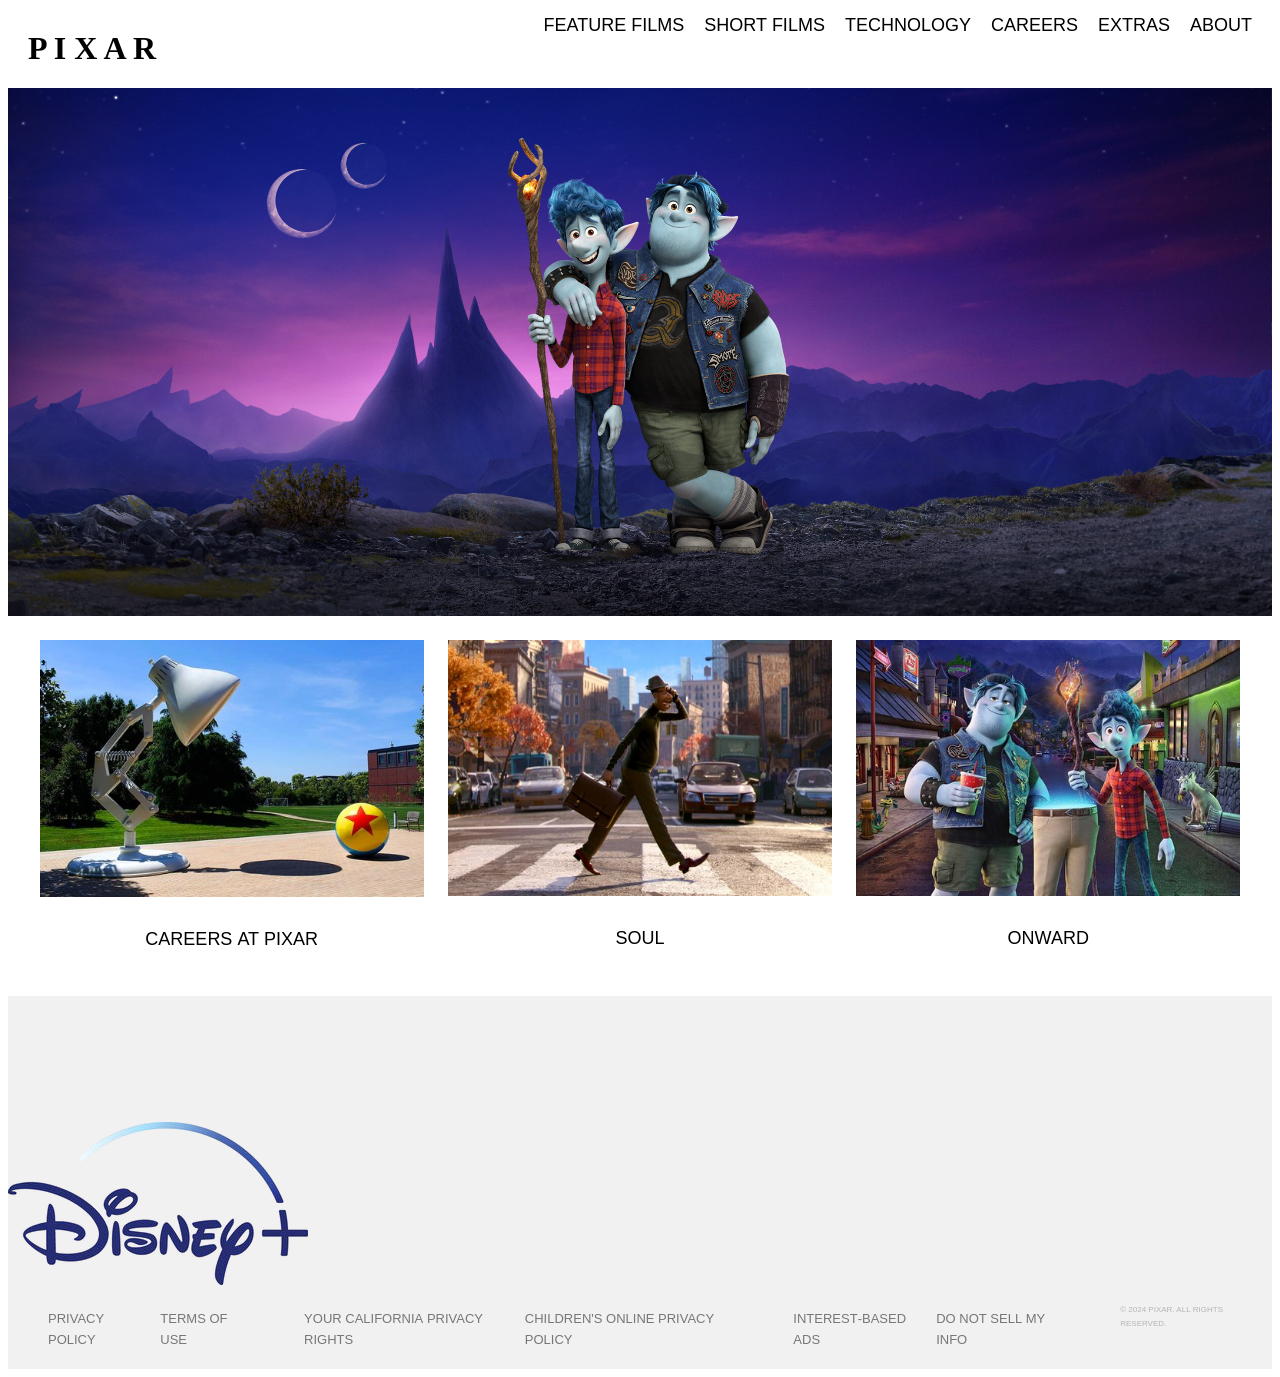
<file: pixar.html>
<!doctype html>
<html>
 <head>
     <meta charset="utf-8">
     <title>Pixar</title>
     <link rel="stylesheet" href="pixar.css">
 </head>
<body>
    <header class="capcalera">
        <h1 class="pixar">P I X A R</h1>
        <nav class="nav1">
            <ul class="llista1">
                <li>Feature Films</li>
                <li>Short Films</li>
                <li>Technology</li>
                <li>Careers</li>
                <li>Extras</li>
                <li>About</li>
            </ul>
        </nav>
    </header>
    <section>
            <img src="img/onward_back_2019.jpg" width="100%">
    </section>
    <section class="centrar">
        <div id="primera">
            <img src="img/image-asset.jpeg">
            <p class="lletres1">Careers at pixar</p>
        </div>
        <div id="segona">
            <img src="img/soul_home_lower.jpg">
            <p class="lletres1">Soul</p>
        </div>
        <div id="tercera">
            <img src="img/onward2.jpg">
            <p class="lletres1">Onward</p>
        </div>
    </section>
    <section class="ending">
        <div>
            <img class="disney" src="img/DISNEY+_LOGO_STANDALONE_02_ALT_FC_RGB-removebg-preview.png">
        </div>
        <div class="nav2">
            <ul class="llista1">
                <li>
                    <p class="lletres2">Privacy Policy</p>
                </li>
            <li>
                <p class="lletres2">Terms of Use</p>
            </li>
         </ul>
         <ul class="llista1">
            <li>
                <p class="lletres2">Your California Privacy Rights</p>
            </li>
            <li>
                <p class="lletres2">Children's Online Privacy Policy</p>
            </li>
         </ul>
         <ul class="llista1">
            <li>
                <p class="lletres2">Interest-Based Ads</p>
            </li>
            <li>
                <p class="lletres2">Do Not Sell My Info</p>
            </li>
         </ul>
         <ul class="llista1">
            <li>
                <p class="lletres3">© 2024 Pixar. All Rights Reserved.</p>
            </li>
         </ul>
        </div>
    </section>
</body>
</html>
</file>
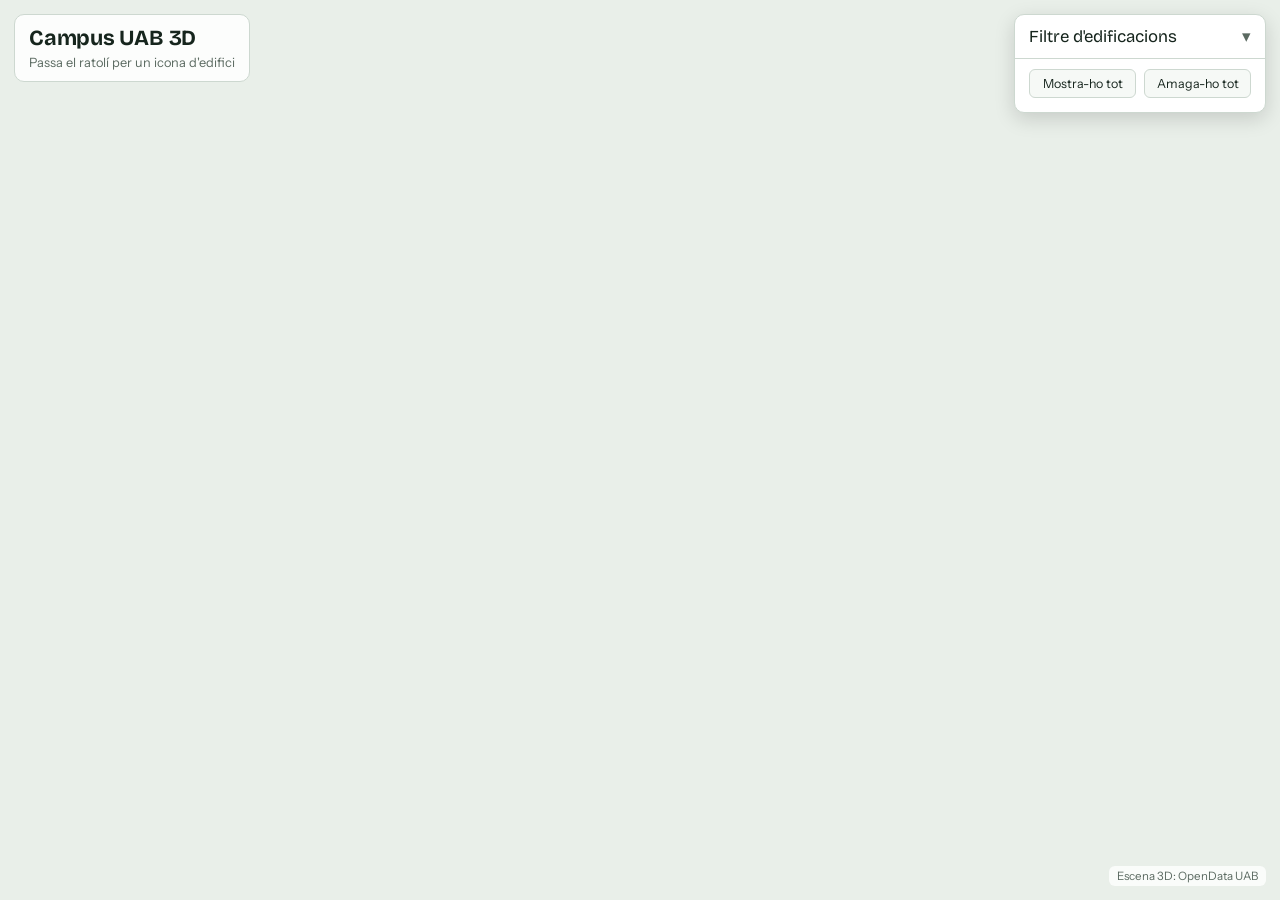
<file: uab-arcgis-filtre.html>
<!doctype html>
<html lang="ca">
<head>
<meta charset="utf-8">
<meta name="viewport" content="width=device-width, initial-scale=1">
<title>Campus UAB 3D</title>
<link rel="stylesheet" href="https://js.arcgis.com/4.30/esri/themes/light/main.css">
<link rel="stylesheet" href="https://fonts.googleapis.com/css2?family=Bricolage+Grotesque:opsz,wght@12..96,700&family=Instrument+Sans:wght@400;500;600&display=swap">
<style>
  :root {
    --fg: #16251d; --muted: #5b6a61; --accent: #0b7a4b; --panel: #ffffff; --line: #cdd8d0;
    --font-display: "Bricolage Grotesque", "Trebuchet MS", sans-serif;
    --font-body: "Instrument Sans", system-ui, -apple-system, "Segoe UI", sans-serif;
  }
  html, body { height: 100%; margin: 0; }
  body { font-family: var(--font-body); color: var(--fg); background: #e9efe9; overflow: hidden; }
  #view { position: absolute; inset: 0; }

  .title {
    position: absolute; top: 14px; left: 14px; z-index: 5; pointer-events: none;
    background: rgba(255,255,255,.88); border: 1px solid var(--line); border-radius: 10px;
    padding: 10px 14px; max-width: calc(100vw - 300px);
  }
  .title h1 { margin: 0; font-family: var(--font-display); font-size: 1.35rem; letter-spacing: -0.01em; }
  .title span { font-size: .8rem; color: var(--muted); }

  .tip {
    position: absolute; z-index: 10; width: 260px; pointer-events: none;
    background: var(--panel); border: 1px solid var(--line); border-radius: 10px;
    padding: 14px 16px 16px; box-shadow: 0 10px 28px rgba(0,0,0,.25);
    display: flex; flex-direction: column; gap: 8px;
  }
  .tip[hidden] { display: none; }
  .kind { font-size: .68rem; font-weight: 600; letter-spacing: .08em; text-transform: uppercase; color: var(--accent); }
  .tip h2 { margin: 0; font-family: var(--font-display); font-size: 1.05rem; line-height: 1.25; }
  .desc { margin: 0; min-height: 4.5em; padding-top: 8px; border-top: 1px solid var(--line); font-size: .85rem; line-height: 1.5; }
  .desc:empty::before { content: "Descripció pendent."; color: var(--muted); font-style: italic; }

  .warn {
    position: absolute; z-index: 6; left: 14px; bottom: 14px; right: 14px; max-width: 520px;
    background: #fff3cd; color: #5c4400; border: 1px solid #e6cf84; border-radius: 8px;
    padding: 8px 12px; font-size: .82rem;
  }
  .warn[hidden] { display: none; }

  /* Filtre d'edificacions (dreta) */
  .filter {
    position: absolute; z-index: 6; top: 14px; right: 14px; width: 250px; max-width: calc(100vw - 28px);
    background: var(--panel); border: 1px solid var(--line); border-radius: 10px;
    box-shadow: 0 6px 20px rgba(0,0,0,.15); font-size: .88rem;
  }
  .filter summary {
    display: flex; justify-content: space-between; align-items: center; cursor: pointer; list-style: none;
    padding: 11px 14px; font-family: var(--font-display); font-size: 1.05rem;
  }
  .filter summary::-webkit-details-marker { display: none; }
  .filter summary::after { content: "▾"; color: var(--muted); transition: transform .15s; }
  .filter:not([open]) summary::after { transform: rotate(-90deg); }
  .filter-body { padding: 4px 14px 14px; border-top: 1px solid var(--line); }
  .frow { display: flex; align-items: center; gap: 10px; padding: 8px 0; cursor: pointer; }
  .frow input { width: 18px; height: 18px; margin: 0; flex: none; }
  .frow .dot { width: 12px; height: 12px; border-radius: 50%; flex: none; box-shadow: 0 0 0 2px #fff, 0 0 0 3px var(--line); }
  .frow .fname { flex: 1; }
  .frow .fcount { color: var(--muted); font-size: .78rem; font-variant-numeric: tabular-nums; }
  .fbtns { display: flex; gap: 8px; margin-top: 6px; }
  .fbtns button {
    flex: 1; font: inherit; font-size: .78rem; cursor: pointer; padding: 6px 8px;
    border: 1px solid var(--line); background: #f6f9f6; border-radius: 6px; color: var(--fg);
  }
  .fbtns button:hover { background: #eaf1ea; }

  .edit {
    position: absolute; z-index: 6; top: 14px; right: 278px; width: 300px; max-width: calc(100vw - 300px);
    background: var(--panel); border: 1px solid var(--line); border-radius: 10px;
    padding: 12px; display: flex; flex-direction: column; gap: 8px; font-size: .82rem;
  }
  .edit[hidden] { display: none; }
  .edit select, .edit textarea, .edit button { font: inherit; }
  .edit textarea { height: 110px; resize: vertical; }
  .edit button { cursor: pointer; padding: 6px 10px; }
  @media (max-width: 760px) {
    .title { max-width: calc(100vw - 100px); }
    .edit { top: auto; bottom: 60px; right: 14px; max-width: calc(100vw - 28px); }
  }

  .credit {
    position: absolute; z-index: 5; right: 14px; bottom: 14px; font-size: .72rem; color: var(--muted);
    background: rgba(255,255,255,.8); padding: 3px 8px; border-radius: 6px; pointer-events: none;
  }
</style>
</head>
<body>
<div id="view"></div>
<div class="title"><h1>Campus UAB 3D</h1><span>Passa el ratolí per un icona d'edifici</span></div>
<div id="tip" class="tip" hidden>
  <span class="kind" id="tip-kind"></span>
  <h2 id="tip-name"></h2>
  <p class="desc" id="tip-desc"></p>
</div>
<div id="warn" class="warn" hidden></div>

<details id="filter" class="filter" open>
  <summary>Filtre d'edificacions</summary>
  <div class="filter-body">
    <div id="filter-list"></div>
    <div class="fbtns">
      <button type="button" id="f-all">Mostra-ho tot</button>
      <button type="button" id="f-none">Amaga-ho tot</button>
    </div>
  </div>
</details>

<div id="edit" class="edit" hidden>
  <strong>Mode edició de posicions</strong>
  <span>Tria un element i fes clic al mapa on ha d'anar. Després copia el text de sota.</span>
  <select id="edit-select"></select>
  <textarea id="edit-out" readonly></textarea>
  <button id="edit-copy" type="button">Copia les coordenades</button>
</div>
<div class="credit">Escena 3D: OpenData UAB</div>

<script src="https://js.arcgis.com/4.30/"></script>
<script>
require(["esri/WebScene", "esri/Map", "esri/views/SceneView", "esri/layers/GraphicsLayer", "esri/Graphic"],
function (WebScene, EsriMap, SceneView, GraphicsLayer, Graphic) {

  /* ---------------------------------------------------------------
     CONFIGURACIÓ
  --------------------------------------------------------------- */
  var SCENE_ITEM_ID = "ec29cf29463f4f70957b0f94a0befb57"; // Escena Base 3D Campus UAB

  // POSICIONS PROVISIONALS. Obre aquest fitxer amb #editar al final de la URL
  // per situar cada element (facultats, pàrquings, bars) al seu lloc real.
  var CENTRE = { lat: 41.4990, lon: 2.1093 };
  function at(dx, dy) { // metres cap a l'est i cap al nord des del centre
    return { lon: +(CENTRE.lon + dx / 83400).toFixed(6), lat: +(CENTRE.lat + dy / 111000).toFixed(6) };
  }

  /* Tipus d'edificació: etiqueta del filtre, color, mida i dibuix de la icona */
  var TYPES = {
    faculty: { label: "Facultats i escoles", color: "#0b7a4b", size: 38,
      glyph: '<path d="M4 21V6l8-3 8 3v15"/><path d="M2 21h20"/><path d="M8.5 9h1.5M14 9h1.5M8.5 13h1.5M14 13h1.5"/><path d="M10.5 21v-4h3v4"/>' },
    parking: { label: "Pàrquings", kind: "Pàrquing", color: "#2f5d9e", size: 32,
      glyph: '<rect width="18" height="18" x="3" y="3" rx="2"/><path d="M9 17V7h4a3 3 0 0 1 0 6H9"/>' },
    bar: { label: "Bars i cafeteries", kind: "Bar", color: "#c2410c", size: 32,
      glyph: '<path d="M17 8h1a4 4 0 1 1 0 8h-1"/><path d="M3 8h14v9a4 4 0 0 1-4 4H7a4 4 0 0 1-4-4Z"/><path d="M6 2v2M10 2v2M14 2v2"/>' }
  };

  var ITEMS = [];
  function add(type, id, name, dx, dy, kind) {
    ITEMS.push({ id: id, type: type, name: name, kind: kind || TYPES[type].kind, desc: "", pos: at(dx, dy) });
  }

  // Facultats
  add("faculty", "ciencies",    "Facultat de Ciències",                            -240,  120, "Facultat");
  add("faculty", "biociencies", "Facultat de Biociències",                         -150,  120, "Facultat");
  add("faculty", "medicina",    "Facultat de Medicina",                             -40,  120, "Facultat");
  add("faculty", "veterinaria", "Facultat de Veterinària",                           80,  120, "Facultat");
  add("faculty", "enginyeria",  "Escola d'Enginyeria",                              190,  120, "Escola");
  add("faculty", "filosofia",   "Facultat de Filosofia i Lletres",                 -240, -110, "Facultat");
  add("faculty", "psicologia",  "Facultat de Psicologia",                          -150, -110, "Facultat");
  add("faculty", "educacio",    "Facultat de Ciències de l'Educació",               -50, -110, "Facultat");
  add("faculty", "traduccio",   "Facultat de Traducció i d'Interpretació",           60, -110, "Facultat");
  add("faculty", "comunicacio", "Facultat de Ciències de la Comunicació",           170, -110, "Facultat");
  add("faculty", "dret",        "Facultat de Dret",                                -330,    0, "Facultat");
  add("faculty", "economia",    "Facultat d'Economia i Empresa",                    300,  100, "Facultat");
  add("faculty", "politiques",  "Facultat de Ciències Polítiques i de Sociologia", 300, -100, "Facultat");

  // Pàrquings (posicions i noms provisionals)
  add("parking", "pk-nord",    "Pàrquing Nord",    0,    230);
  add("parking", "pk-sud",     "Pàrquing Sud",     0,   -230);
  add("parking", "pk-est",     "Pàrquing Est",     400,    0);
  add("parking", "pk-oest",    "Pàrquing Oest",   -430,    0);
  add("parking", "pk-central", "Pàrquing Central", 120,   10);

  // Bars i cafeteries (posicions i noms provisionals)
  add("bar", "bar-ciencies",   "Bar de Ciències",    -195,   80);
  add("bar", "bar-medicina",   "Bar de Medicina",       5,   80);
  add("bar", "bar-enginyeria", "Bar d'Enginyeria",    150,   80);
  add("bar", "bar-lletres",    "Bar de Lletres",     -195,  -75);
  add("bar", "bar-comunicacio","Bar de Comunicació",  130,  -75);
  add("bar", "bar-placa",      "Cafeteria de la Plaça", 0,     0);

  /* ---------------------------------------------------------------
     Icones d'edifici (SVG), una per tipus
  --------------------------------------------------------------- */
  function iconFor(t) {
    var svg = '<svg xmlns="http://www.w3.org/2000/svg" width="64" height="64" viewBox="0 0 64 64">' +
      '<circle cx="32" cy="32" r="29" fill="' + t.color + '" stroke="#ffffff" stroke-width="4"/>' +
      '<g transform="translate(14 14) scale(1.5)" fill="none" stroke="#ffffff" stroke-width="1.8" stroke-linecap="round" stroke-linejoin="round">' +
      t.glyph + '</g></svg>';
    return "data:image/svg+xml;charset=utf-8," + encodeURIComponent(svg);
  }

  var layer = new GraphicsLayer({ elevationInfo: { mode: "relative-to-scene" } });
  var byId = {};

  ITEMS.forEach(function (f) {
    var t = TYPES[f.type];
    if (!t.href) t.href = iconFor(t);
    var g = new Graphic({
      geometry: { type: "point", longitude: f.pos.lon, latitude: f.pos.lat, z: 0 },
      symbol: {
        type: "point-3d",
        symbolLayers: [{ type: "icon", resource: { href: t.href }, size: t.size, anchor: "bottom" }],
        verticalOffset: { screenLength: 46, maxWorldLength: 250, minWorldLength: 12 },
        callout: { type: "line", size: 1.5, color: t.color, border: { color: [255, 255, 255] } }
      },
      attributes: { id: f.id }
    });
    layer.add(g);
    byId[f.id] = { f: f, g: g };
  });

  /* ---------------------------------------------------------------
     Vista 3D: escena original d'OpenData UAB (amb mapa base de reserva)
  --------------------------------------------------------------- */
  var view;
  var tip = document.getElementById("tip");
  var warn = document.getElementById("warn");
  var editMode = location.hash === "#editar";
  window.addEventListener("hashchange", function () { location.reload(); });

  function start(map, isFallback) {
    var opts = { container: "view", map: map, qualityProfile: "medium" };
    if (isFallback) {
      opts.camera = { position: { longitude: CENTRE.lon, latitude: CENTRE.lat - 0.007, z: 900 }, tilt: 62, heading: 0 };
      warn.hidden = false;
      warn.textContent = "No s'ha pogut carregar l'escena 3D de la UAB; es mostra un mapa base de reserva.";
    }
    view = new SceneView(opts);
    map.add(layer);
    view.when(function () { wire(); });
  }

  var scene = new WebScene({ portalItem: { id: SCENE_ITEM_ID } });
  scene.load().then(function () { start(scene, false); })
    .catch(function () { start(new EsriMap({ basemap: "satellite", ground: "world-elevation" }), true); });

  /* ---------------------------------------------------------------
     Desplegable en passar el ratolí (o tocar en mòbil)
  --------------------------------------------------------------- */
  function showTip(f, x, y) {
    var kind = document.getElementById("tip-kind");
    kind.textContent = f.kind;
    kind.style.color = TYPES[f.type].color;
    document.getElementById("tip-name").textContent = f.name;
    document.getElementById("tip-desc").textContent = f.desc || "";
    tip.hidden = false;
    var w = 260, h = tip.offsetHeight || 170;
    var vw = window.innerWidth, vh = window.innerHeight;
    var left = Math.min(Math.max(x - w / 2, 10), vw - w - 10);
    var top = y + 22;
    if (top + h > vh - 10) top = Math.max(10, y - h - 50);
    tip.style.left = left + "px";
    tip.style.top = top + "px";
  }
  function hideTip() { tip.hidden = true; }

  function hitItem(e) {
    return view.hitTest(e, { include: layer }).then(function (r) {
      var hit = r.results.filter(function (x) { return x.graphic && x.graphic.layer === layer; })[0];
      return hit ? byId[hit.graphic.attributes.id].f : null;
    });
  }

  var pinned = false;
  function wire() {
    view.on("pointer-move", function (e) {
      if (editMode || pinned) return;
      hitItem(e).then(function (f) {
        if (f) { view.container.style.cursor = "pointer"; showTip(f, e.x, e.y); }
        else { view.container.style.cursor = "default"; hideTip(); }
      });
    });
    view.on("click", function (e) {
      if (editMode) { place(e); return; }
      hitItem(e).then(function (f) {
        if (f) { pinned = true; showTip(f, e.x, e.y); }
        else { pinned = false; hideTip(); }
      });
    });
  }

  /* ---------------------------------------------------------------
     Filtre d'edificacions (panell dret)
  --------------------------------------------------------------- */
  var shown = {}, boxes = {};
  var filterEl = document.getElementById("filter");
  var filterList = document.getElementById("filter-list");
  if (window.innerWidth < 700) filterEl.open = false;

  Object.keys(TYPES).forEach(function (k) {
    var t = TYPES[k];
    var n = ITEMS.filter(function (f) { return f.type === k; }).length;
    var row = document.createElement("label");
    row.className = "frow";
    row.innerHTML = '<input type="checkbox" checked><span class="dot"></span><span class="fname"></span><span class="fcount">' + n + '</span>';
    var box = row.querySelector("input");
    box.style.accentColor = t.color;
    row.querySelector(".dot").style.background = t.color;
    row.querySelector(".fname").textContent = t.label;
    box.addEventListener("change", function () { shown[k] = box.checked; applyFilter(); });
    filterList.appendChild(row);
    shown[k] = true;
    boxes[k] = box;
  });

  function applyFilter() {
    ITEMS.forEach(function (f) { byId[f.id].g.visible = shown[f.type]; });
    pinned = false;
    hideTip();
  }
  function setAll(v) {
    Object.keys(boxes).forEach(function (k) { boxes[k].checked = v; shown[k] = v; });
    applyFilter();
  }
  document.getElementById("f-all").addEventListener("click", function () { setAll(true); });
  document.getElementById("f-none").addEventListener("click", function () { setAll(false); });

  /* ---------------------------------------------------------------
     Mode edició (#editar): situar cada element fent clic al mapa
  --------------------------------------------------------------- */
  if (editMode) {
    var panel = document.getElementById("edit");
    var sel = document.getElementById("edit-select");
    var out = document.getElementById("edit-out");
    panel.hidden = false;
    Object.keys(TYPES).forEach(function (k) {
      var og = document.createElement("optgroup");
      og.label = TYPES[k].label;
      ITEMS.forEach(function (f) {
        if (f.type !== k) return;
        var o = document.createElement("option"); o.value = f.id; o.textContent = f.name; og.appendChild(o);
      });
      sel.appendChild(og);
    });
    document.getElementById("edit-copy").addEventListener("click", function () {
      out.select();
      try { navigator.clipboard.writeText(out.value); } catch (err) { document.execCommand("copy"); }
    });
  }
  function refreshOut() {
    var rows = ITEMS.map(function (f) {
      return '{ id: "' + f.id + '", lon: ' + f.pos.lon + ", lat: " + f.pos.lat + " }";
    });
    document.getElementById("edit-out").value = rows.join(",\n");
  }
  function place(e) {
    var p = view.toMap(e);
    if (!p) return;
    var id = document.getElementById("edit-select").value;
    var item = byId[id];
    item.f.pos = { lon: +p.longitude.toFixed(6), lat: +p.latitude.toFixed(6) };
    item.g.geometry = { type: "point", longitude: item.f.pos.lon, latitude: item.f.pos.lat, z: 0 };
    refreshOut();
  }
  if (editMode) refreshOut();
});
</script>
</body>
</html>
</file>
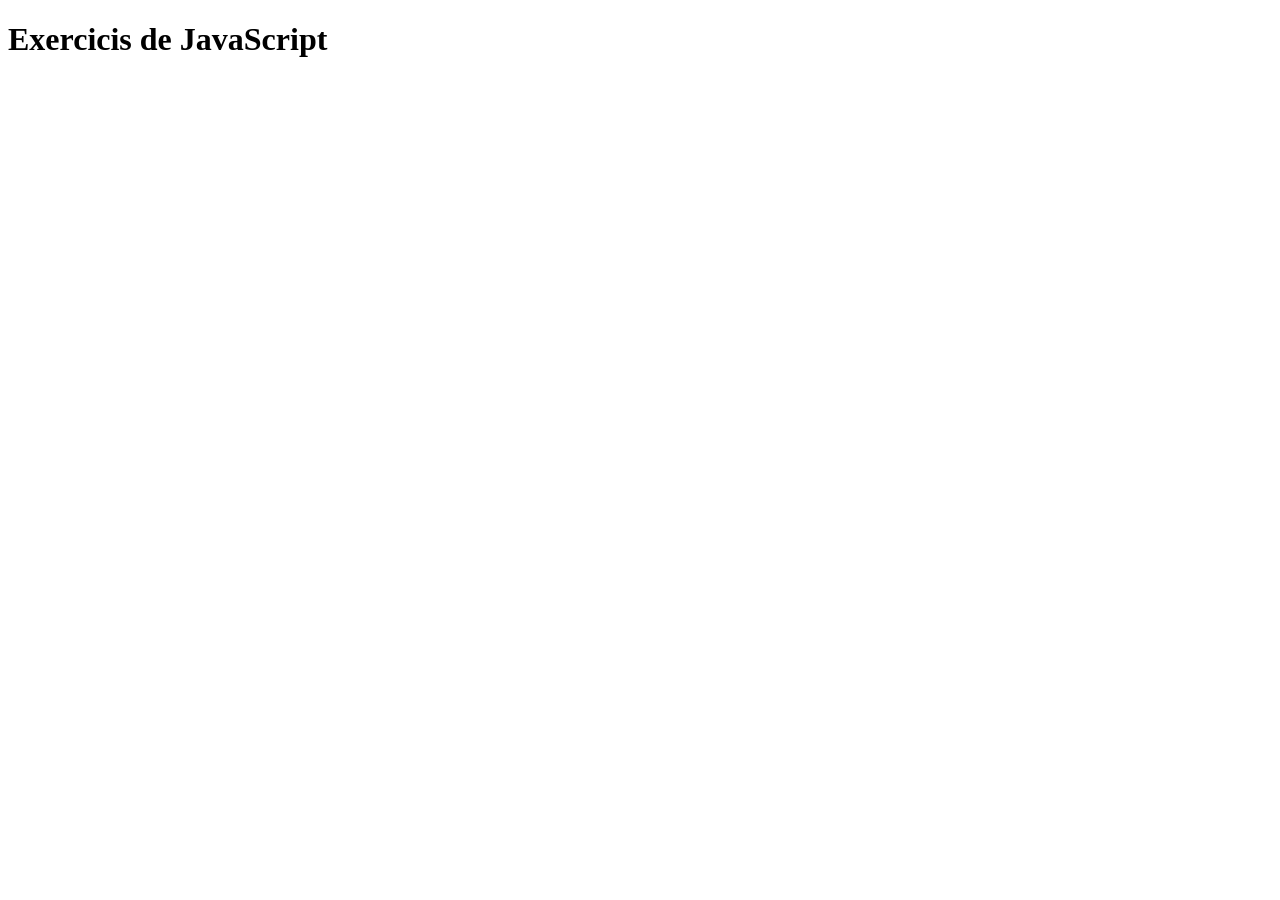
<file: setmana4/exercicis_javascript.html>
<!DOCTYPE html>
<html lang="en">
<head>
    <meta charset="UTF-8">
    <meta name="viewport" content="width=device-width, initial-scale=1.0">
    <title>Exercicis JavaScript</title>
</head>
<body>
    <h1>Exercicis de JavaScript</h1>
    <script src="exercicis_javascrit.js">

    </script>
</body>
</html>
</file>
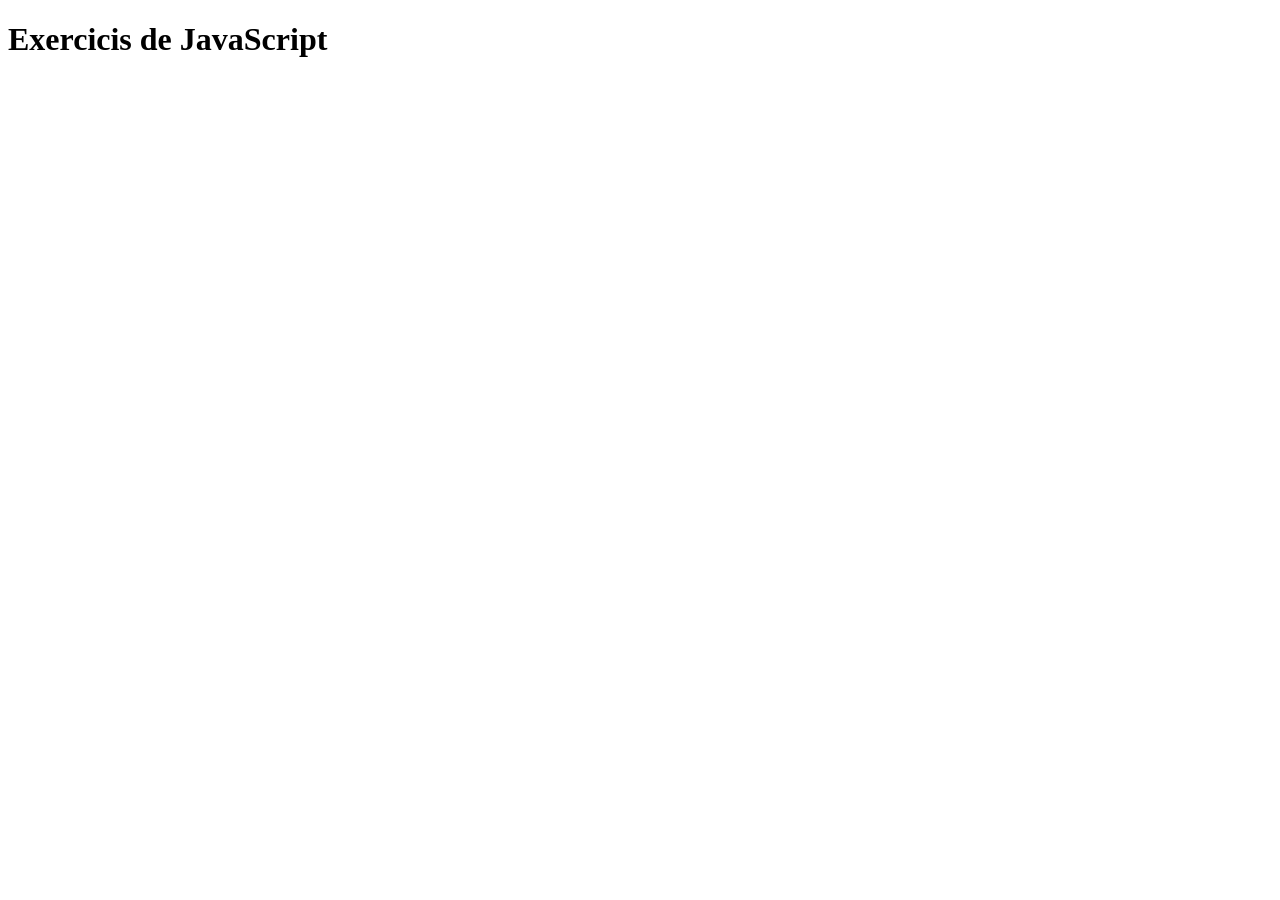
<file: setmana4/problemes de javascript/p0.html>
<!DOCTYPE html>
<html lang="en">
<head>
    <meta charset="UTF-8">
    <meta name="viewport" content="width=device-width, initial-scale=1.0">
    <title>Exercicis JavaScript</title>
</head>
<body>
    <h1>Exercicis de JavaScript</h1>
    <script src="p8.js"> // aqui canviem el arxiu per executar els diferents exercicis.

    </script>
</body>
</html>
</file>
<file: pixar.css>
/* Contenidor que posa el títol i el menú a la mateixa línia */
.capcalera {
    display: flex;
    align-items: center; /* Centra verticalment el títol i el menú */
    width: 100%;
    box-sizing: border-box;
}

/* El teu títol amb fons vermell */
.pixar {
    margin: 0;
    padding: 20px; /* Ajusta segons convingui */
}

/* La barra de navegació amb fons verd que ocupa la resta de l'espai */
.nav1 {
    font-variant-caps: all-small-caps;
    font-size: 25px;
    display: flex;
    justify-content: flex-end; /* Envia la llista a la dreta */
    flex-grow: 1; 
    box-sizing: border-box;
    height: 80px
    
}

.nav2 {
    font-variant-caps: all-small-caps;
    font-size: 18px;
    display: flex;
    justify-content: center; /* Envia la llista al centre */
    flex-grow: 1; 
    box-sizing: border-box;
    height: 80px
    
}

.llista1 {
    font-family: 'Lucida Sans', 'Lucida Sans Regular', 'Lucida Grande', 'Lucida Sans Unicode', Geneva, Verdana, sans-serif;
    display: flex;
    list-style: none;
    gap: 20px;
    margin: 0;
    padding-right: 20px; /* Un petit marge a la dreta de tot */
}

.centrar {
    display: flex;
    justify-content: space-between; /* Distribueix les imatges de manera uniforma amb espai al mig */
    width: 95%;
    margin: 20px auto; /* 20px de separació superior respecte a la imatge gran */
}

div#primera, div#segona, div#tercera {
    width: 32%; /* Ocupen gairebé un terç cadascuna */
}

/* CLAU: Fa que les imatges s'adaptin automàticament a l'ample de la seva caixa */
.centrar img {
    width: 100%;
    height: auto;
    display: block;
}

.lletres1 {
    font-variant-caps: all-small-caps;
    font-family: 'Lucida Sans', 'Lucida Sans Regular', 'Lucida Grande', 'Lucida Sans Unicode', Geneva, Verdana, sans-serif;
    font-size: 25px;
    display: flex;
    justify-content: center; /* Envia la llista a la centre */
    flex-grow: 1; 
    box-sizing: border-box;  
}

.lletres2{
    color: #777777;
    font-variant-caps: all-small-caps;
    font-family: 'Lucida Sans', 'Lucida Sans Regular', 'Lucida Grande', 'Lucida Sans Unicode', Geneva, Verdana, sans-serif;
    font-size: 18px;
    display: flex;
    justify-content: center; /* Envia la llista a la centre */
    flex-grow: 1; 
    box-sizing: border-box;  
}

.lletres3{
    color: #b5b5b5;
    font-variant-caps: all-small-caps;
    font-family: 'Lucida Sans', 'Lucida Sans Regular', 'Lucida Grande', 'Lucida Sans Unicode', Geneva, Verdana, sans-serif;
    font-size: 12px;
    display: flex;
    justify-content: center; /* Envia la llista a la centre */
    flex-grow: 1; 
    box-sizing: border-box;  
}
.ending{
    background-color:#f1f1f1;
    height: 100%;
    width: 100%;
}

.disney{
    padding-top: 10%;
    align-items: center;
}
</file>
